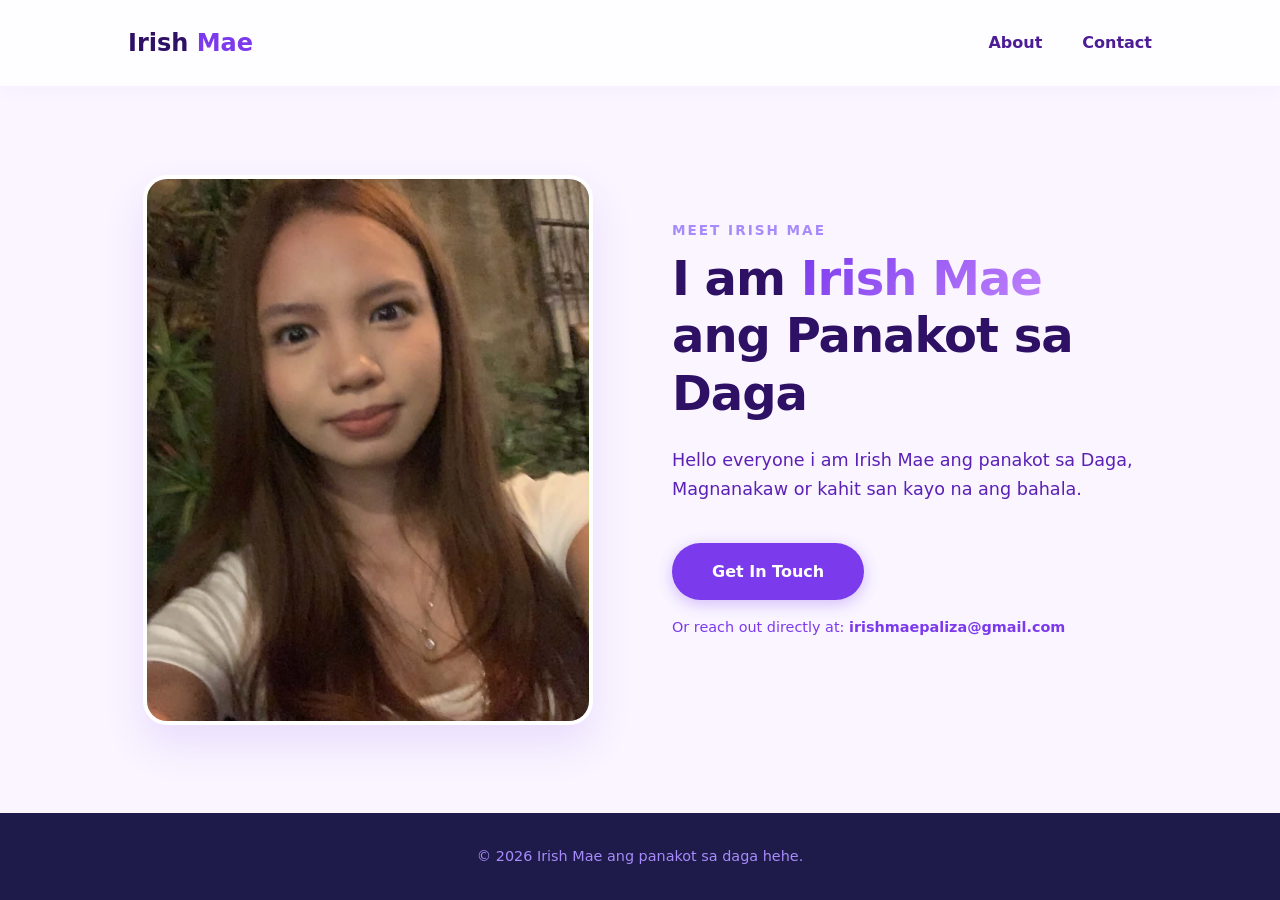
<file: index.html>
<!DOCTYPE html>
<html lang="en">
<head>
    <meta charset="UTF-8">
    <meta name="viewport" content="width=device-width, initial-scale=1.0">
    <title>Digital Portfolio</title>
    <link rel="stylesheet" href="AA.css">
    <script src="AA.js" defer></script>
</head>
<body>
    <!-- Navigation Bar -->
    <nav class="navbar">
        <div class="logo">Irish <span class="accent-text">Mae</span></div>
        <button class="menu-toggle" aria-label="Toggle menu">💜</button>
        <ul class="nav-links">
            <li><a href="#about">About</a></li>
            <li><a href="#contact">Contact</a></li>
        </ul>
    </nav>

    <!-- Main Showcase Container -->
    <main class="showcase-container" id="about">
        <!-- Left Side: The Single Picture -->
        <div class="image-wrapper">
            <img src="PANAKOT.jpg" alt="Jane Doe Portrait Showcase" class="showcase-photo">
        </div>

        <!-- Right Side: Your Profile Text -->
        <div class="content-wrapper">
            <span class="subtitle">Meet irish mae</span>
            <h1>I am <span class="gradient-text">Irish Mae</span> ang Panakot sa Daga</h1>
            <p>Hello everyone i am Irish Mae ang panakot sa Daga, Magnanakaw or kahit san kayo na ang bahala.</p>
            
            <!-- Contact Action Links -->
            <div class="action-links" id="contact">
                <a href="https://www.instagram.com/ish2roberri_/" class="cta-btn">Get In Touch</a>
                <p class="email-subtext">Or reach out directly at: <strong>irishmaepaliza@gmail.com</strong></p>
            </div>
        </div>
    </main>

    <!-- Footer -->
    <footer>
        <p>&copy; 2026 Irish Mae ang panakot sa daga hehe.</p>
    </footer>
</body>
</html>
</file>
<file: AA.css>
/* Base Resets & Typography */
* {
    margin: 0;
    padding: 0;
    box-sizing: border-box;
}
body {
    font-family: system-ui, -apple-system, sans-serif;
    line-height: 1.6;
    color: #2E1065; /* Deep purple text */
    background-color: #FAF5FF; /* Soft lavender background */
    min-height: 100vh;
    display: flex;
    flex-direction: column;
}

/* Color Modifier Utilities */
.accent-text {
    color: #7C3AED;
}
.gradient-text {
    background: linear-gradient(135deg, #7C3AED, #C084FC);
    -webkit-background-clip: text;
    -webkit-text-fill-color: transparent;
}

/* Sticky Navigation Layout */
.navbar {
    display: flex;
    justify-content: space-between;
    align-items: center;
    padding: 1.5rem 10%;
    background: rgba(255, 255, 255, 0.8);
    backdrop-filter: blur(10px);
    box-shadow: 0 4px 20px rgba(124, 58, 237, 0.03);
    position: sticky;
    top: 0;
    z-index: 100;
}
.logo {
    font-size: 1.5rem;
    font-weight: 800;
}
.nav-links {
    display: flex;
    list-style: none;
    gap: 2.5rem;
}
.nav-links a {
    text-decoration: none;
    color: #4C1D95;
    font-weight: 600;
    transition: color 0.3s ease;
}
.nav-links a:hover {
    color: #C084FC;
}
.menu-toggle {
    display: none;
    font-size: 1.5rem;
    background: none;
    border: none;
    cursor: pointer;
}

/* Single Picture Layout Grid */
.showcase-container {
    flex: 1;
    display: grid;
    grid-template-columns: 1fr 1fr; /* Split down the middle */
    gap: 4rem;
    padding: 4rem 10%;
    align-items: center;
    max-width: 1400px;
    margin: 0 auto;
}

/* Left Column: Image Box Configuration */
.image-wrapper {
    width: 100%;
    max-width: 450px; /* Keeps image sized compactly */
    height: 550px; /* Tall, premium vertical appearance */
    justify-self: center;
    border-radius: 24px;
    overflow: hidden;
    box-shadow: 0 20px 40px rgba(124, 58, 237, 0.12);
    border: 4px solid #fff;
    background-color: #EDE9FE;
}
.showcase-photo {
    width: 100%;
    height: 100%;
    object-fit: cover; /* Centers picture perfectly without distortion */
    object-position: center;
    transition: transform 0.5s ease;
}
.image-wrapper:hover .showcase-photo {
    transform: scale(1.03);
}

/* Right Column: Profile Presentation Box */
.content-wrapper {
    display: flex;
    flex-direction: column;
    justify-content: center;
}
.subtitle {
    text-transform: uppercase;
    font-size: 0.85rem;
    font-weight: 700;
    letter-spacing: 2px;
    color: #A78BFA;
    margin-bottom: 0.5rem;
}
.content-wrapper h1 {
    font-size: 3rem;
    font-weight: 800;
    line-height: 1.2;
    margin-bottom: 1.5rem;
    letter-spacing: -1px;
}
.content-wrapper p {
    font-size: 1.1rem;
    color: #5B21B6;
    margin-bottom: 2.5rem;
}

/* Call to Action Controls */
.action-links {
    display: flex;
    flex-direction: column;
    gap: 1rem;
}
.cta-btn {
    display: inline-block;
    align-self: flex-start;
    padding: 1rem 2.5rem;
    background: #7C3AED;
    color: #fff;
    text-decoration: none;
    border-radius: 50px;
    font-weight: 600;
    box-shadow: 0 4px 15px rgba(124, 58, 237, 0.3);
    transition: background 0.2s, transform 0.2s;
}
.cta-btn:hover {
    background: #6D28D9;
    transform: translateY(-2px);
}
.email-subtext {
    font-size: 0.9rem !important;
    color: #7C3AED !important;
}

/* Simple Compact Footer */
footer {
    text-align: center;
    padding: 2rem 10%;
    background: #1E1B4B; /* Midnight dark purple-blue */
    color: #A78BFA;
    font-size: 0.9rem;
}

/* Mobile Breakpoint Tweaks (768px) */
@media (max-width: 768px) {
    .menu-toggle {
        display: block;
    }
    .nav-links {
        display: none;
        flex-direction: column;
        width: 100%;
        position: absolute;
        top: 100%;
        left: 0;
        background: rgba(255, 255, 255, 0.98);
        padding: 2rem 0;
        box-shadow: 0 10px 20px rgba(124, 58, 237, 0.05);
        text-align: center;
        gap: 1.5rem;
    }
    .nav-links.active {
        display: flex;
    }
    .showcase-container {
        grid-template-columns: 1fr; /* Stacks image on top of text */
        gap: 2.5rem;
        padding: 2rem 5%;
        text-align: center;
    }
    .image-wrapper {
        height: 380px; /* Reduced box height for smaller mobile screens */
    }
    .content-wrapper h1 {
        font-size: 2.2rem;
    }
    .cta-btn {
        align-self: center;
    }
}
</file>
